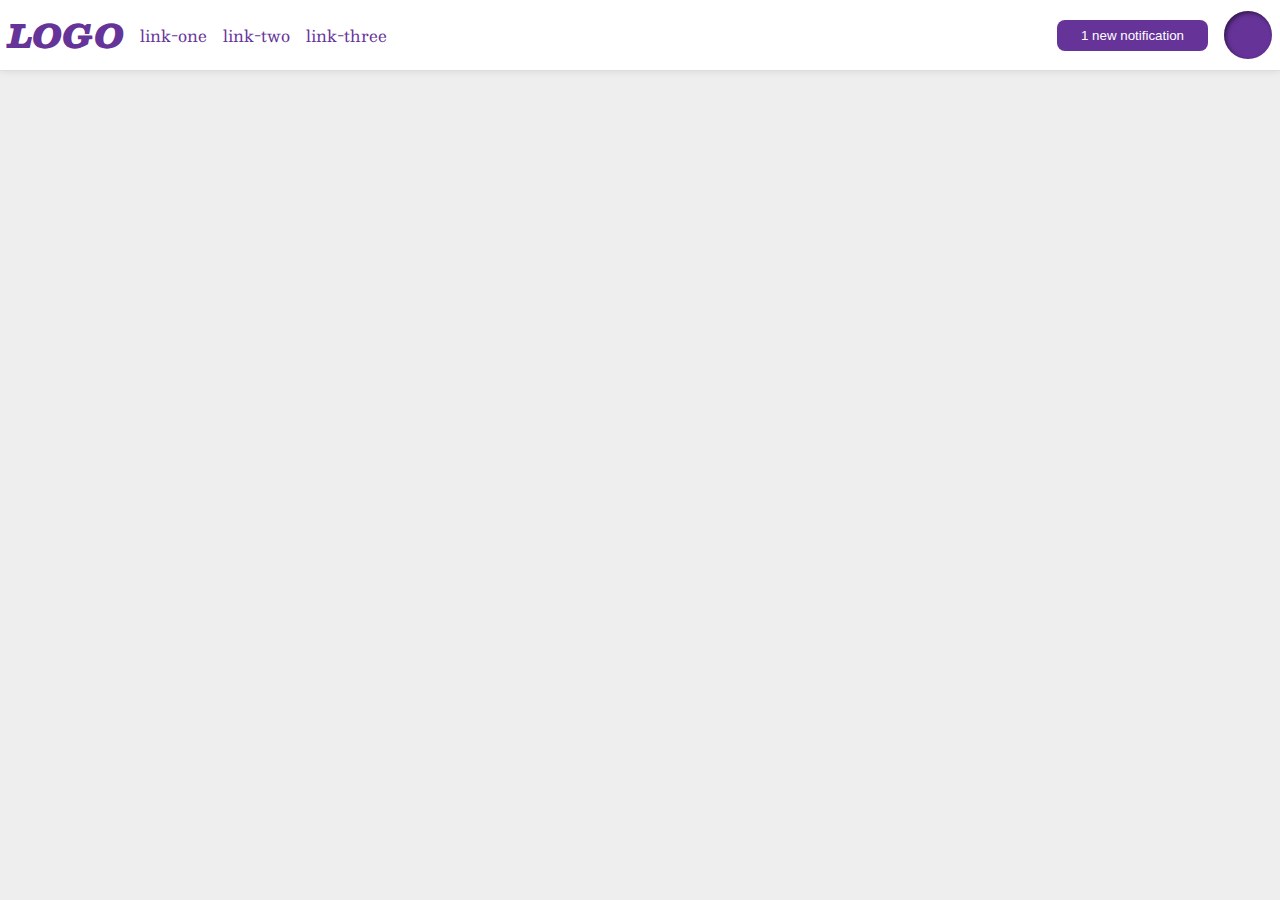
<file: flex/03-flex-header-2/index.html>
<!DOCTYPE html>
<html lang="en">
  <head>
    <meta charset="UTF-8" />
    <meta http-equiv="X-UA-Compatible" content="IE=edge" />
    <meta name="viewport" content="width=device-width, initial-scale=1.0" />
    <title>Flex Header 2</title>
    <link rel="stylesheet" href="style.css" />
  </head>
  <body>
    <div class="header">
      <div class="con-left">
        <div class="logo">LOGO</div>
        <ul class="links">
          <li><a href="https://google.com">link-one</a></li>
          <li><a href="https://google.com">link-two</a></li>
          <li><a href="https://google.com">link-three</a></li>
        </ul>
      </div>
      <div class="con-right">
        <button class="notifications">1 new notification</button>
        <div class="profile-image"></div>
      </div>
    </div>
  </body>
</html>
</file>
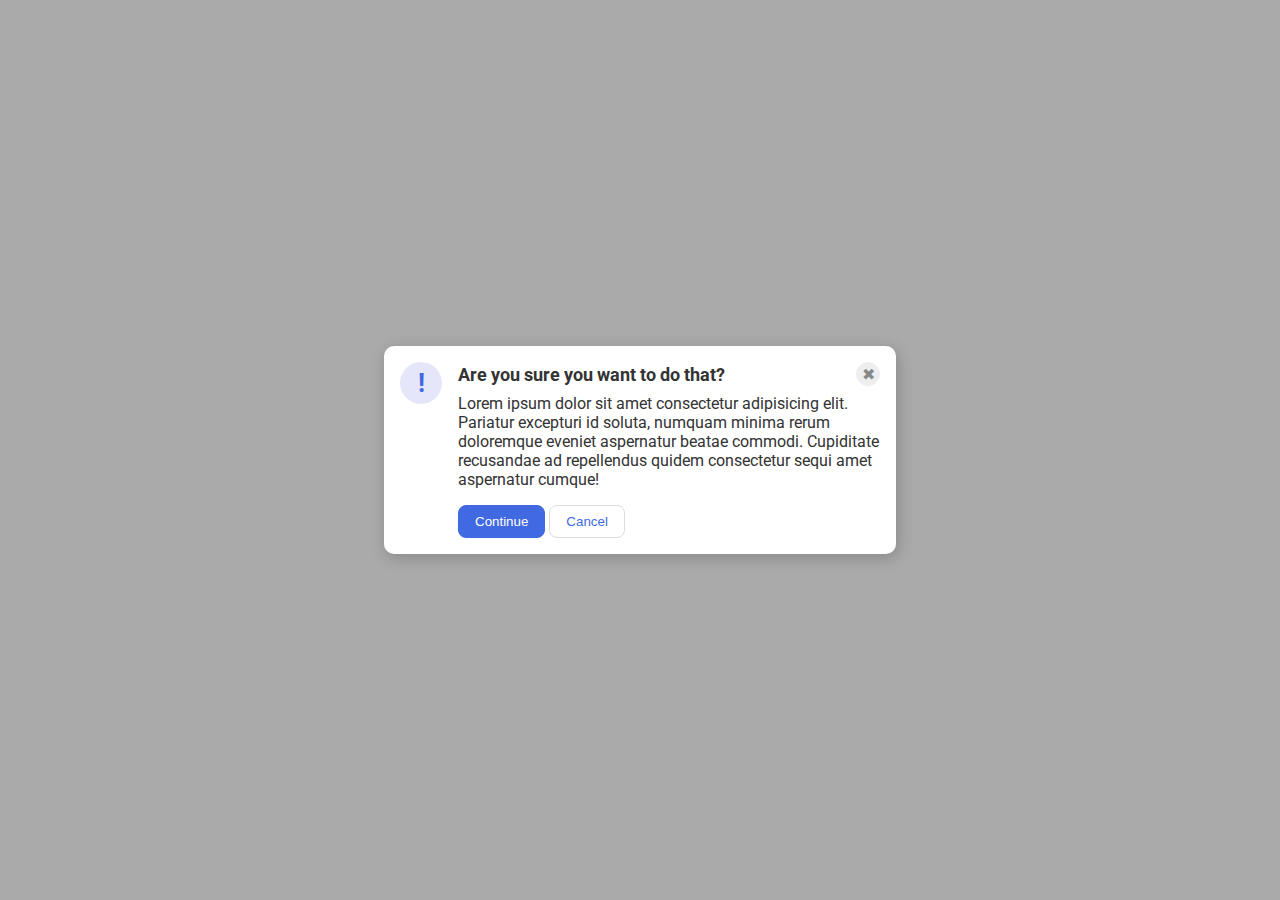
<file: flex/05-flex-modal/index.html>
<!DOCTYPE html>
<html lang="en">
  <head>
    <meta charset="UTF-8" />
    <meta http-equiv="X-UA-Compatible" content="IE=edge" />
    <meta name="viewport" content="width=device-width, initial-scale=1.0" />
    <link rel="stylesheet" href="style.css" />
    <title>Modal</title>
  </head>
  <body>
    <div class="modal">
      <div class="icon">!</div>
      <div class="container">
        <div class="header">
          Are you sure you want to do that?
          <button class="close-button">✖</button>
        </div>

        <div class="text">
          Lorem ipsum dolor sit amet consectetur adipisicing elit. Pariatur
          excepturi id soluta, numquam minima rerum doloremque eveniet
          aspernatur beatae commodi. Cupiditate recusandae ad repellendus quidem
          consectetur sequi amet aspernatur cumque!
        </div>
        <button class="continue">Continue</button>
        <button class="cancel">Cancel</button>
      </div>
    </div>
  </body>
</html>
</file>
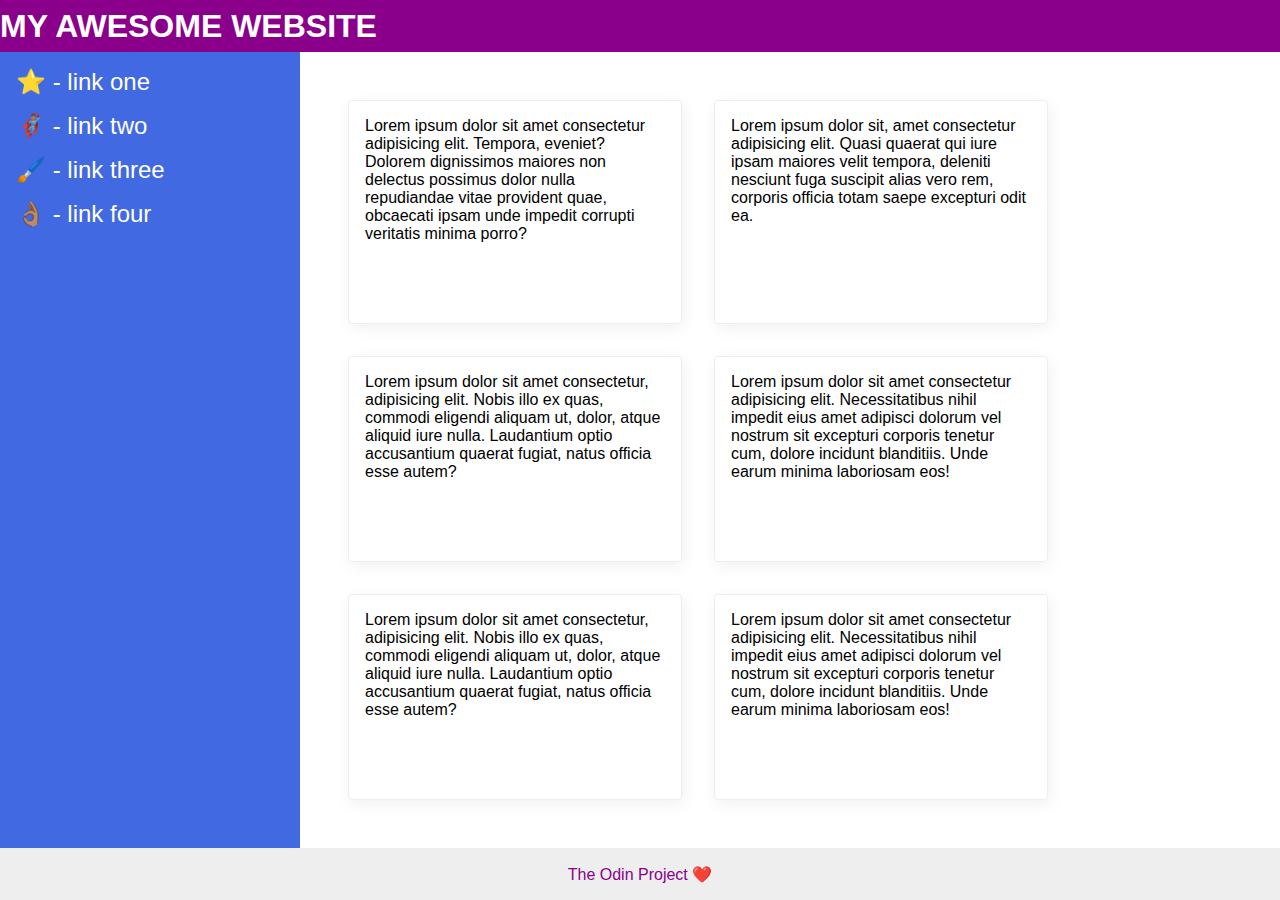
<file: flex/07-flex-layout-2/index.html>
<!DOCTYPE html>
<html lang="en">
  <head>
    <meta charset="UTF-8" />
    <meta http-equiv="X-UA-Compatible" content="IE=edge" />
    <meta name="viewport" content="width=device-width, initial-scale=1.0" />
    <title>The Holy Grail</title>
    <link rel="stylesheet" href="style.css" />
  </head>
  <body>
    <div class="header">MY AWESOME WEBSITE</div>

    <div class="body">
      <div class="sidebar">
        <ul>
          <li><a href="#">⭐ - link one</a></li>
          <li><a href="#">🦸🏽‍♂️ - link two</a></li>
          <li><a href="#">🖌️ - link three</a></li>
          <li><a href="#">👌🏽 - link four</a></li>
        </ul>
      </div>

      <div class="container">
        <div class="card">
          Lorem ipsum dolor sit amet consectetur adipisicing elit. Tempora,
          eveniet? Dolorem dignissimos maiores non delectus possimus dolor nulla
          repudiandae vitae provident quae, obcaecati ipsam unde impedit
          corrupti veritatis minima porro?
        </div>
        <div class="card">
          Lorem ipsum dolor sit, amet consectetur adipisicing elit. Quasi
          quaerat qui iure ipsam maiores velit tempora, deleniti nesciunt fuga
          suscipit alias vero rem, corporis officia totam saepe excepturi odit
          ea.
        </div>
        <div class="card">
          Lorem ipsum dolor sit amet consectetur, adipisicing elit. Nobis illo
          ex quas, commodi eligendi aliquam ut, dolor, atque aliquid iure nulla.
          Laudantium optio accusantium quaerat fugiat, natus officia esse autem?
        </div>
        <div class="card">
          Lorem ipsum dolor sit amet consectetur adipisicing elit.
          Necessitatibus nihil impedit eius amet adipisci dolorum vel nostrum
          sit excepturi corporis tenetur cum, dolore incidunt blanditiis. Unde
          earum minima laboriosam eos!
        </div>
        <div class="card">
          Lorem ipsum dolor sit amet consectetur, adipisicing elit. Nobis illo
          ex quas, commodi eligendi aliquam ut, dolor, atque aliquid iure nulla.
          Laudantium optio accusantium quaerat fugiat, natus officia esse autem?
        </div>
        <div class="card">
          Lorem ipsum dolor sit amet consectetur adipisicing elit.
          Necessitatibus nihil impedit eius amet adipisci dolorum vel nostrum
          sit excepturi corporis tenetur cum, dolore incidunt blanditiis. Unde
          earum minima laboriosam eos!
        </div>
      </div>
    </div>
    <div class="footer">The Odin Project ❤️</div>
  </body>
</html>
</file>
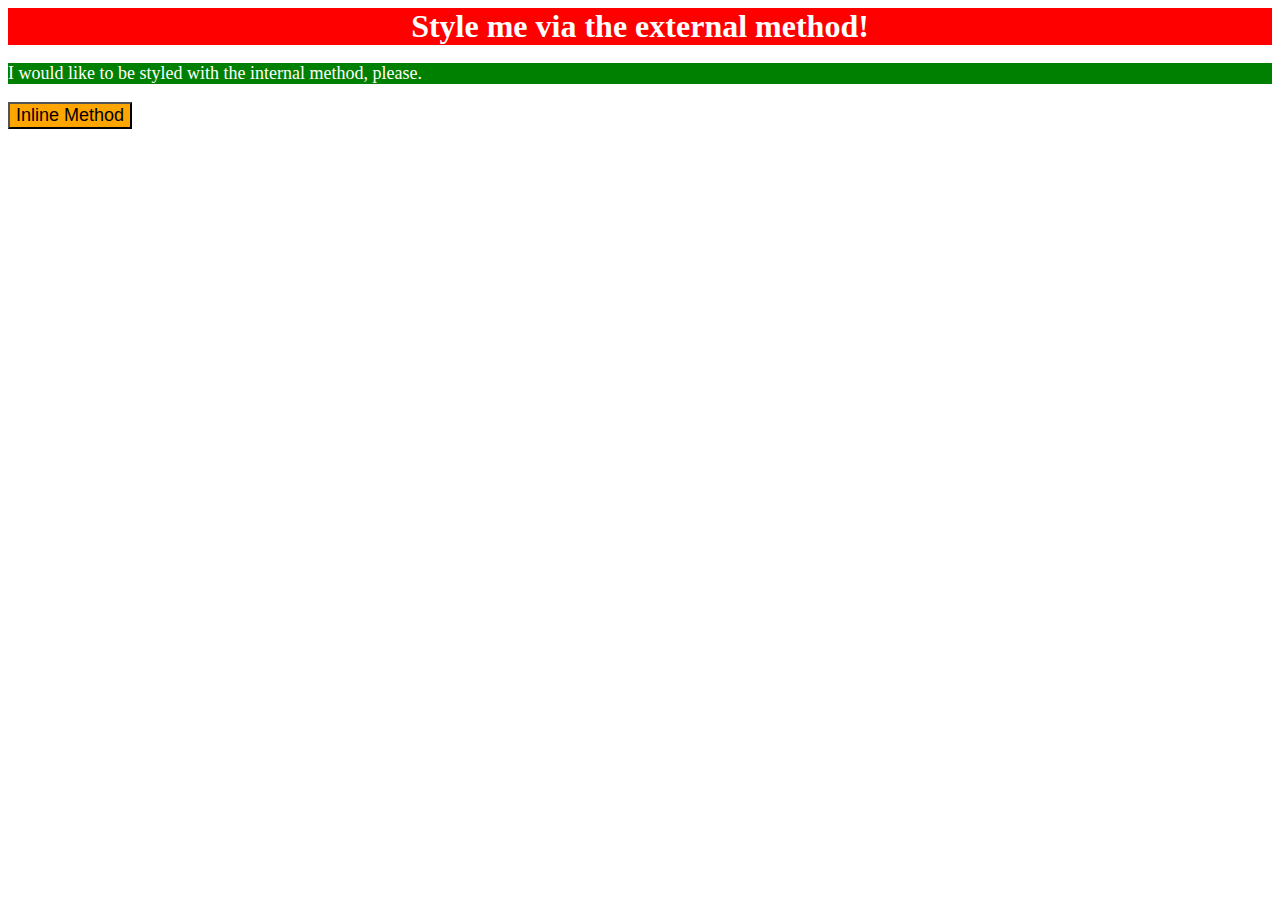
<file: foundations/01-css-methods/index.html>
<!DOCTYPE html>
<html lang="en">
  <head>
    <meta charset="UTF-8" />
    <meta http-equiv="X-UA-Compatible" content="IE=edge" />
    <meta name="viewport" content="width=device-width, initial-scale=1.0" />
    <link rel="stylesheet" href="style.css" />
    <title>Methods for Adding CSS</title>
    <style>
      p {
        color: white;
        background-color: green;
        font-size: 18px;
      }
    </style>
  </head>
  <body>
    <div>Style me via the external method!</div>
    <p>I would like to be styled with the internal method, please.</p>
    <button style="background-color: orange; font-size: 18px">
      Inline Method
    </button>
  </body>
</html>
</file>
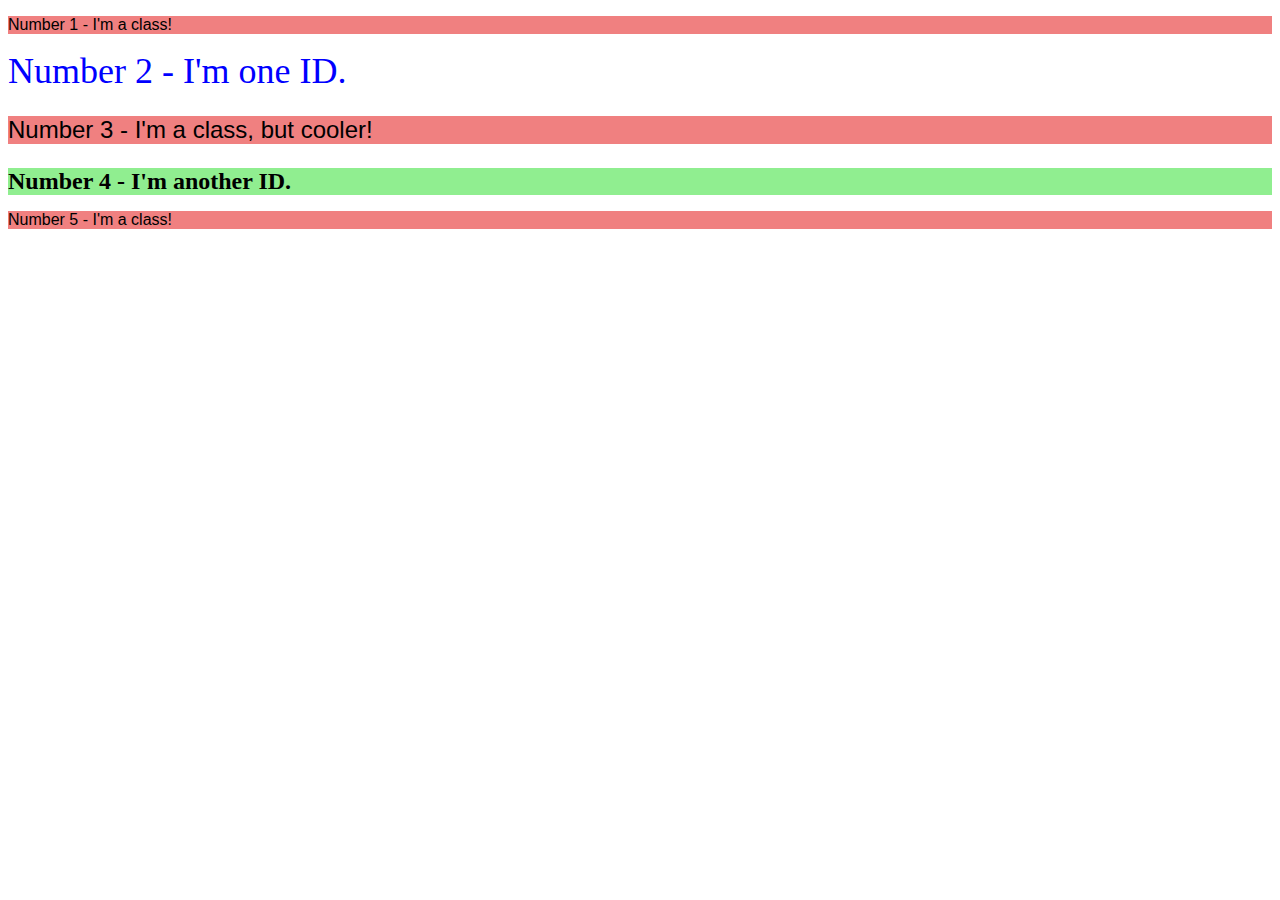
<file: foundations/02-class-id-selectors/index.html>
<!DOCTYPE html>
<html lang="en">
  <head>
    <meta charset="UTF-8" />
    <meta http-equiv="X-UA-Compatible" content="IE=edge" />
    <meta name="viewport" content="width=device-width, initial-scale=1.0" />
    <title>Class and ID Selectors</title>
    <link rel="stylesheet" href="style.css" />
  </head>
  <body>
    <p class="odd">Number 1 - I'm a class!</p>
    <div id="second-element">Number 2 - I'm one ID.</div>
    <p class="odd third-element">Number 3 - I'm a class, but cooler!</p>
    <div id="fourth-element" class="third-element">
      Number 4 - I'm another ID.
    </div>
    <p class="odd">Number 5 - I'm a class!</p>
  </body>
</html>
</file>
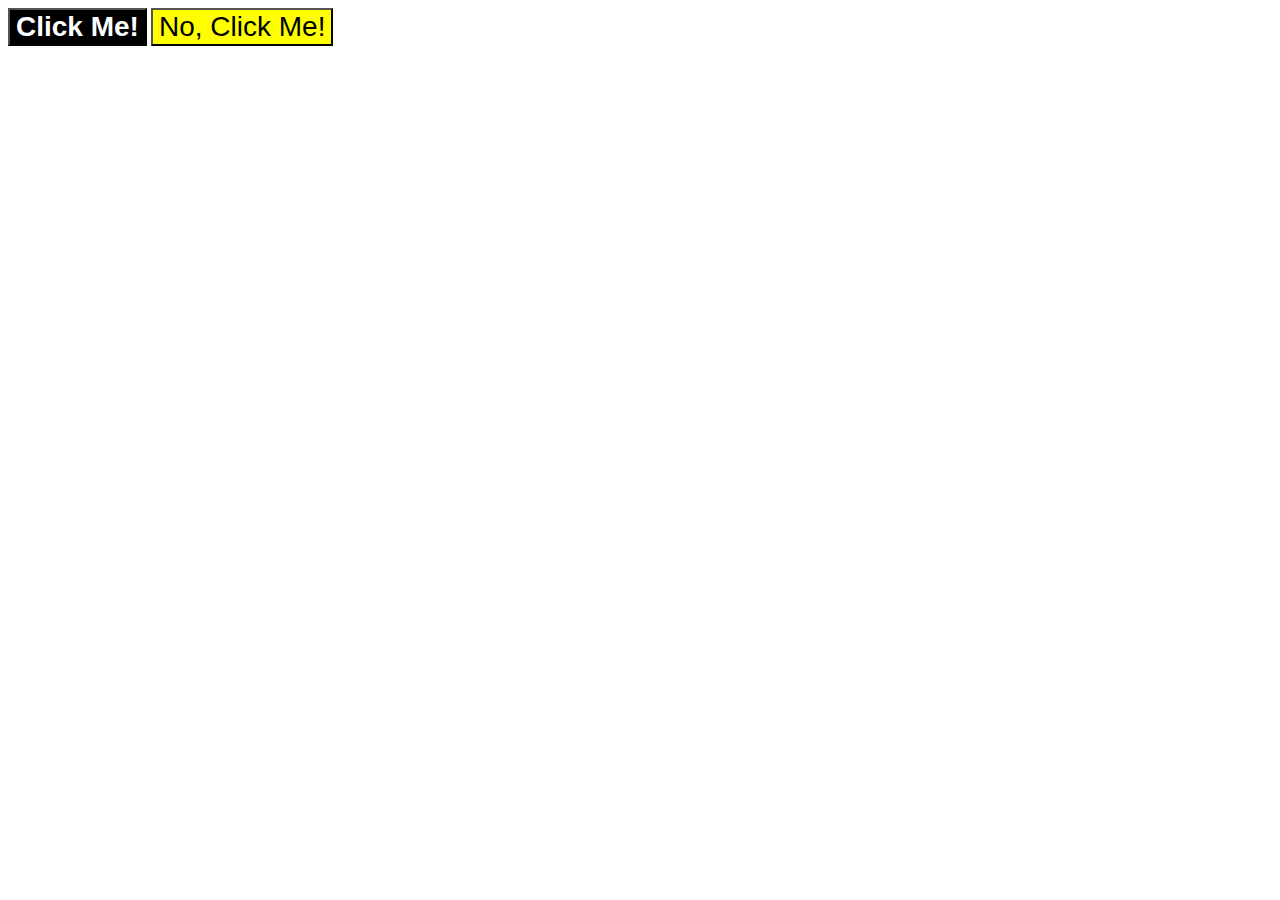
<file: foundations/03-grouping-selectors/index.html>
<!DOCTYPE html>
<html lang="en">
  <head>
    <meta charset="UTF-8" />
    <meta http-equiv="X-UA-Compatible" content="IE=edge" />
    <meta name="viewport" content="width=device-width, initial-scale=1.0" />
    <title>Grouping Selectors</title>
    <link rel="stylesheet" href="style.css" />
  </head>
  <body>
    <button class="black-btn">Click Me!</button>
    <button class="yellow-btn">No, Click Me!</button>
  </body>
</html>
</file>
<file: flex/03-flex-header-2/style.css>
/* this is some magical font-importing.  
you'll learn about it later. */
@import url("https://fonts.googleapis.com/css2?family=Besley:ital,wght@0,400;1,900&display=swap");

body {
  margin: 0;
  background: #eee;
  font-family: Besley, serif;
}

.header {
  background: white;
  border-bottom: 1px solid #ddd;
  box-shadow: 0 0 8px rgba(0, 0, 0, 0.1);
  display: flex;
  justify-content: space-between;
  padding: 8px;
}

.profile-image {
  background: rebeccapurple;
  box-shadow: inset 2px 2px 4px rgba(0, 0, 0, 0.5);
  border-radius: 50%;
  width: 48px;
  height: 48px;
}

.logo {
  color: rebeccapurple;
  font-size: 32px;
  font-weight: 900;
  font-style: italic;
}

button {
  border: none;
  border-radius: 8px;
  background: rebeccapurple;
  color: white;
  padding: 8px 24px;
}

a {
  /* this removes the line under our links */
  text-decoration: none;
  color: rebeccapurple;
  display: flex;
}

ul {
  list-style-type: none;
  padding: 0;
  margin: 0;
  display: flex;
  gap: 16px;
}

.con-left,
.con-right {
  display: flex;
  align-items: center;
  gap: 16px;
}
</file>
<file: flex/05-flex-modal/style.css>
@import url("https://fonts.googleapis.com/css2?family=Roboto:wght@400;700&display=swap");

html,
body {
  height: 100%;
}

body {
  font-family: Roboto, sans-serif;
  margin: 0;
  background: #aaa;
  color: #333;
  /* I'll give you this one for free lol */
  display: flex;
  align-items: center;
  justify-content: center;
}

.modal {
  background: white;
  width: 480px;
  border-radius: 10px;
  box-shadow: 2px 4px 16px rgba(0, 0, 0, 0.2);
  display: flex;
  gap: 16px;
  padding: 16px;
}

.icon {
  color: royalblue;
  font-size: 26px;
  font-weight: 700;
  background: lavender;
  width: 42px;
  height: 42px;
  border-radius: 50%;
  display: flex;
  align-items: center;
  justify-content: center;
  flex-shrink: 0;
}

.close-button {
  background: #eee;
  border-radius: 50%;
  color: #888;
  font-weight: 400;
  font-size: 16px;
  height: 24px;
  width: 24px;
  display: flex;
  align-items: center;
  justify-content: center;
  border: 1px solid #eee;
  padding: 0;
}

button {
  cursor: pointer;
  padding: 8px 16px;
  border-radius: 8px;
}

button.continue {
  background: royalblue;
  border: 1px solid royalblue;
  color: white;
}

button.cancel {
  background: white;
  border: 1px solid #ddd;
  color: royalblue;
}

.header {
  display: flex;
  align-items: center;
  justify-content: space-between;
  font-size: 18px;
  font-weight: 700;
  margin-bottom: 8px;
}

.text {
  margin-bottom: 16px;
}
</file>
<file: flex/07-flex-layout-2/style.css>
body {
  font-family: -apple-system, BlinkMacSystemFont, "Segoe UI", Roboto, Oxygen,
    Ubuntu, Cantarell, "Open Sans", "Helvetica Neue", sans-serif;
  margin: 0;
  min-height: 100vh;
  display: flex;
  flex-direction: column;
}

ul {
  list-style: none;
  margin: 0;
  padding: 0;
}

li {
  margin-bottom: 16px;
}

a {
  text-decoration: none;
  color: white;
  font-size: 24px;
}

.header {
  height: 52px;
  background: darkmagenta;
  color: white;
  font-size: 32px;
  font-weight: 900;
  display: flex;
  align-items: center;
}

.footer {
  height: 52px;
  background: #eee;
  color: darkmagenta;
  display: flex;
  align-items: center;
  justify-content: center;
}

.body {
  flex: 1;
  display: flex;
}

.sidebar {
  width: 300px;
  background: royalblue;
  box-sizing: border-box;
  flex-shrink: 0;
  padding: 16px;
}

.container {
  padding: 48px;
  display: flex;
  flex-wrap: wrap;
  gap: 32px;
}

.card {
  border: 1px solid #eee;
  box-shadow: 2px 4px 16px rgba(0, 0, 0, 0.06);
  border-radius: 4px;
  padding: 16px;
  width: 300px;
}
</file>
<file: foundations/01-css-methods/style.css>
div {
  color: white;
  background-color: red;
  font-size: 32px;
  font-weight: bold;
  text-align: center;
}
</file>
<file: foundations/02-class-id-selectors/style.css>
.odd {
  font-family: verdana, "DajaVu Sans", sans-serif;
  background-color: lightcoral;
}

#second-element {
  color: blue;
  font-size: 36px;
}

.third-element {
  font-size: 24px;
}

#fourth-element {
  background-color: lightgreen;
  font-size: 24px;
  font-weight: 900;
}
</file>
<file: foundations/03-grouping-selectors/style.css>
.black-btn,
.yellow-btn {
  font-family: Helvetica, "Times New Roman", sans-serif;
  font-size: 28px;
}

.black-btn {
  background-color: black;
  color: white;
  font-weight: 900;
}

.yellow-btn {
  background-color: yellow;
}
</file>
